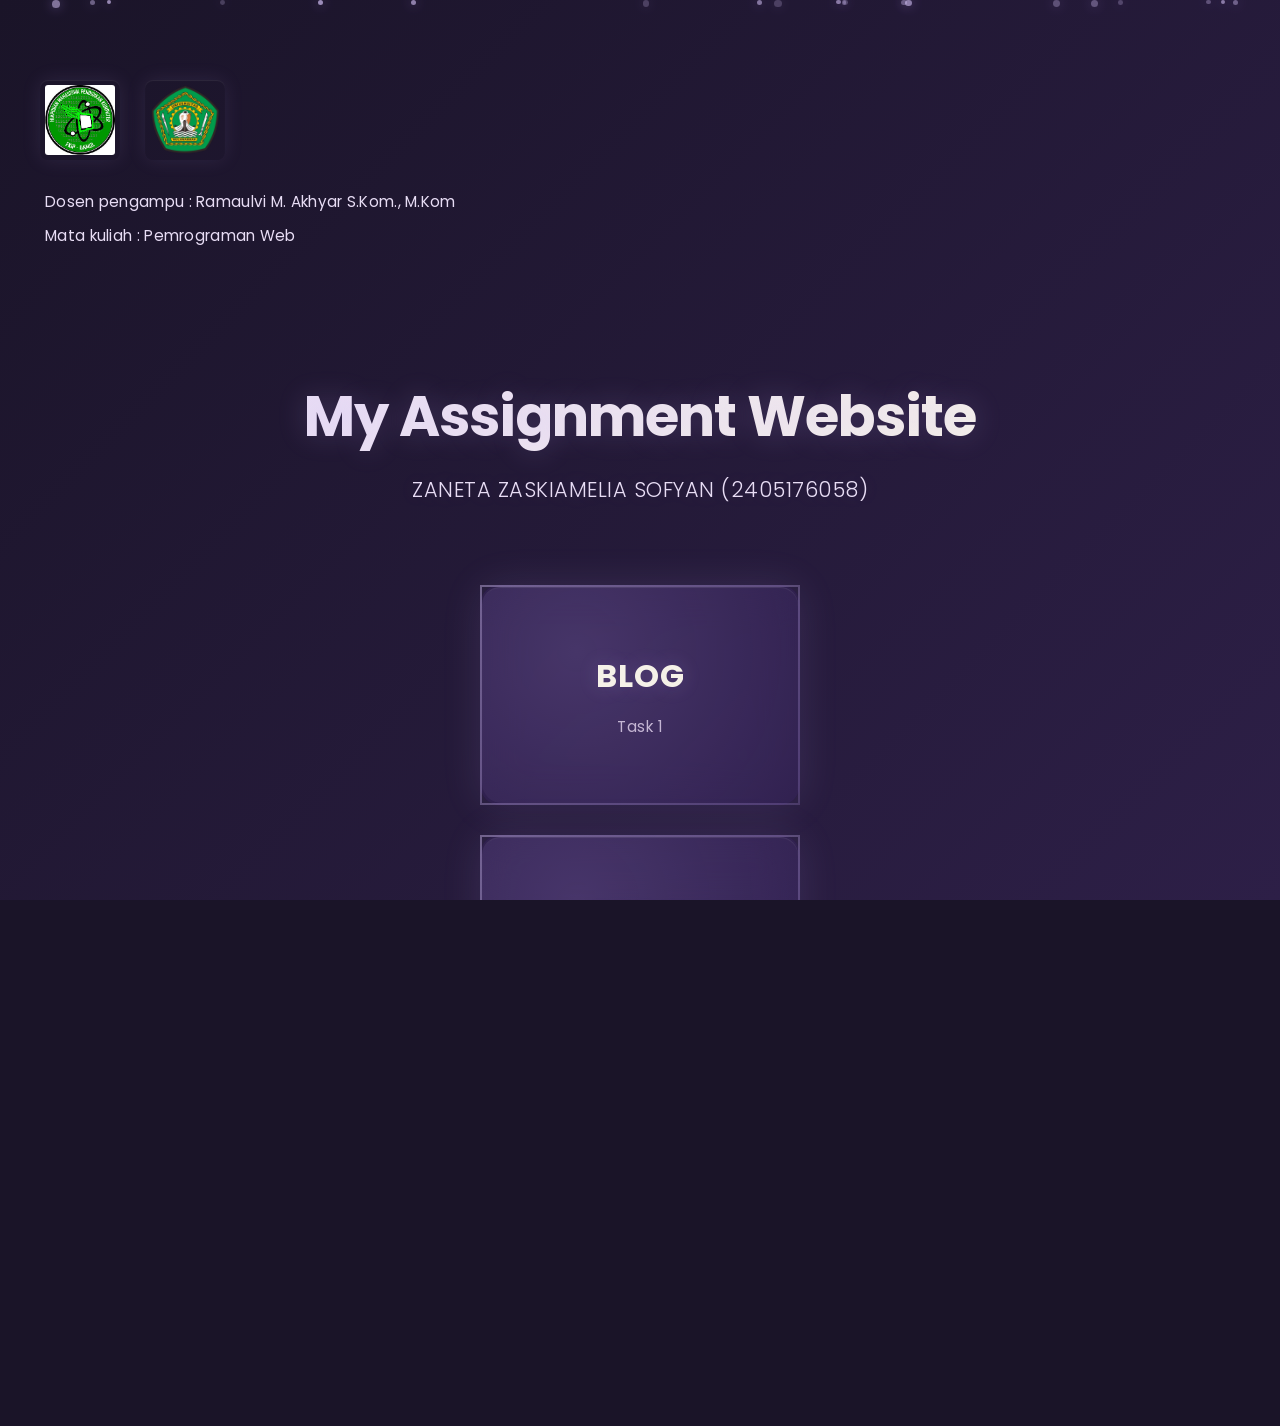
<file: index.html>
<!DOCTYPE html>
<html lang="en">
<head>
    <meta charset="UTF-8">
    <meta name="viewport" content="width=device-width, initial-scale=1.0">
    <title>My Assignment Website</title>
    <link href="https://fonts.googleapis.com/css2?family=Poppins:wght@300;400;500;600;700&display=swap" rel="stylesheet">
    <link rel="stylesheet" href="style.css">
</head>
<body>
    <!-- ========== ANIMATED BACKGROUND CONTAINER ========== -->
    <div class="background-container">
        <!-- Animated gradient background -->
        <div class="gradient-background"></div>
        
        <!-- Floating particles -->
        <div class="particles-container" id="particlesContainer"></div>
    </div>

    <!-- ========== MAIN CONTENT WRAPPER ========== -->
    <div class="content-wrapper">
        <!-- ========== LOGO AND ACADEMIC INFO SECTION ========== -->
        <div class="logo-section">
            <div class="logos-container">
                <a href="#" class="logo-link" title="University Logo">
                    <img src="logo/images.jpg" alt="University Logo" class="logo-image">
                </a>
                <a href="#" class="logo-link" title="Department Logo">
                    <img src="logo/Unmul.png" alt="Department Logo" class="logo-image">
                </a>
            </div>
            <div class="academic-info">
                <p class="academic-line">Dosen pengampu : Ramaulvi M. Akhyar S.Kom., M.Kom</p>
                <p class="academic-line">Mata kuliah : Pemrograman Web</p>
            </div>
        </div>

        <!-- ========== HEADER SECTION ========== -->
        <header class="header">
            <h1 class="header-title">My Assignment Website</h1>
            <p class="header-subtitle">ZANETA ZASKIAMELIA SOFYAN (2405176058)</p>
        </header>

        <!-- ========== MAIN SECTION ========== -->
        <main class="main-content">
            <div class="cards-container">
                <!-- ========== CARD 1: BLOG ========== -->
                <a href="https://indonesiamenari.netlify.app/" class="card" data-card="blog">
                    <div class="card-content">
                        <div class="card-title">BLOG</div>
                        <div class="card-description">Task 1</div>
                    </div>
                    <div class="card-glow"></div>
                </a>

                <!-- ========== CARD 2: FORM ========== -->
                <a href="https://formgetzaneta.netlify.app/" class="card" data-card="form">
                    <div class="card-content">
                        <div class="card-title">FORM</div>
                        <div class="card-description">Task 2</div>
                    </div>
                    <div class="card-glow"></div>
                </a>

                <!-- ========== CARD 3: PORTFOLIO ========== -->
                <a href="https://portofolio-zanetazaskiameliasofyan.netlify.app/" class="card" data-card="portfolio">
                    <div class="card-content">
                        <div class="card-title">PORTFOLIO</div>
                        <div class="card-description">Task 3</div>
                    </div>
                    <div class="card-glow"></div>
                </a>
            </div>
        </main>

        <!-- ========== FOOTER SECTION ========== -->
        <footer class="footer">
            <p>&copy; 2026 My Website</p>
        </footer>
    </div>

    <!-- ========== SCRIPTS ========== -->
    <script src="script.js"></script>
</body>
</html>
</file>
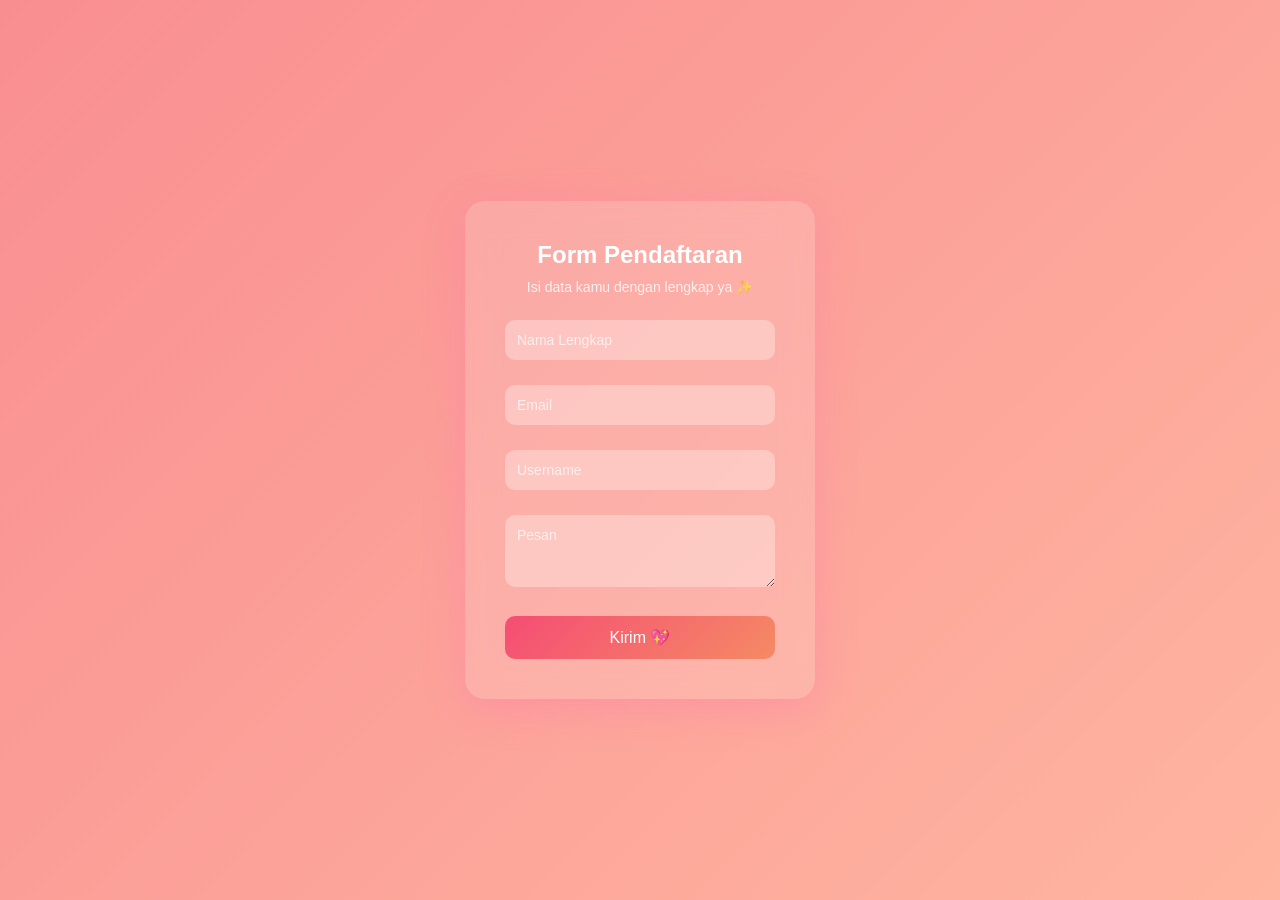
<file: Tugas web kia form/index.html>
<!DOCTYPE html>
<html lang="id">
<head>
  <meta charset="UTF-8">
  <meta name="viewport" content="width=device-width, initial-scale=1.0">
  <title>Pink Smooth Form</title>
  <link rel="stylesheet" href="style.css">
</head>
<body>

  <div class="container">
    <form action="" method="GET" class="form-box">
      <h2>Form Pendaftaran</h2>
      <p class="subtitle">Isi data kamu dengan lengkap ya ✨</p>

      <div class="input-group">
        <input type="text" name="nama" required>
        <label>Nama Lengkap</label>
      </div>

      <div class="input-group">
        <input type="email" name="email" required>
        <label>Email</label>
      </div>

      <div class="input-group">
        <input type="text" name="username" required>
        <label>Username</label>
      </div>

      <div class="input-group">
        <textarea name="pesan" rows="3" required></textarea>
        <label>Pesan</label>
      </div>

      <button type="submit">Kirim 💖</button>
    </form>
  </div>

</body>
</html>
</file>
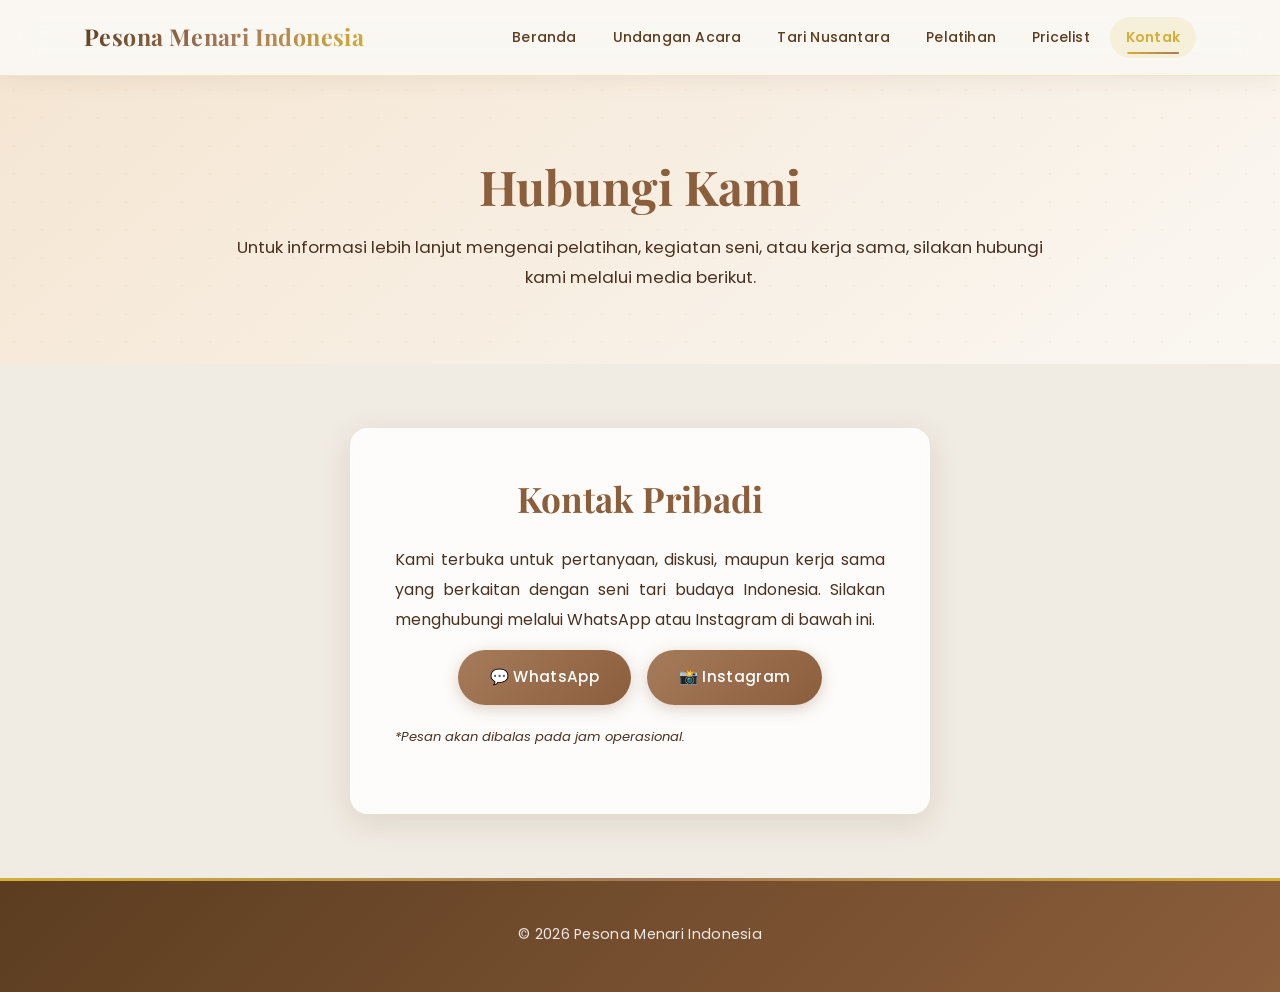
<file: Pertemuan 1 web menari/Pertemuan 1 - Copy/kontak.html>
<!DOCTYPE html>
<html lang="id">
<head>
  <meta charset="UTF-8">
  <meta name="viewport" content="width=device-width, initial-scale=1.0">
  <title>Kontak | Pesona Menari Indonesia</title>
  <link href="https://fonts.googleapis.com/css2?family=Playfair+Display:wght@600;700&family=Poppins:wght@300;400;500&display=swap" rel="stylesheet">
  <link rel="stylesheet" href="style.css">
</head>

<body>

  <!-- ===== HEADER ===== -->
  <header>
    <div class="container">
      <span class="site-title">Pesona Menari Indonesia</span>
      <nav id="desktop-nav">
        <a href="index.html">Beranda</a>
        <a href="acara.html">Undangan Acara</a>
        <a href="tari.html">Tari Nusantara</a>
        <a href="pelatihan.html">Pelatihan</a>
        <a href="pricelist.html">Pricelist</a>
        <a href="kontak.html" class="active">Kontak</a>
      </nav>
      <button class="nav-toggle" id="nav-toggle" aria-label="Buka menu" aria-expanded="false">
        <span></span><span></span><span></span>
      </button>
    </div>
  </header>

  <div class="nav-drawer" id="nav-drawer">
    <a href="index.html">Beranda</a>
    <a href="acara.html">Undangan Acara</a>
    <a href="tari.html">Tari Nusantara</a>
    <a href="pelatihan.html">Pelatihan</a>
    <a href="pricelist.html">Pricelist</a>
    <a href="kontak.html" class="active">Kontak</a>
  </div>

  <!-- ===== PAGE HERO ===== -->
  <section class="page-hero">
    <div class="container">
      <h1>Hubungi Kami</h1>
      <p>Untuk informasi lebih lanjut mengenai pelatihan, kegiatan seni, atau kerja sama, silakan hubungi kami melalui media berikut.</p>
    </div>
  </section>

  <!-- ===== CONTACT BOX ===== -->
  <section class="content-section">
    <div class="container">
      <div class="contact-box fade-in-up">
        <h2>Kontak Pribadi</h2>
        <p>Kami terbuka untuk pertanyaan, diskusi, maupun kerja sama yang berkaitan dengan seni tari budaya Indonesia. Silakan menghubungi melalui WhatsApp atau Instagram di bawah ini.</p>
        <div class="contact-links">
          <a href="https://wa.me/6287789356850" target="_blank" class="btn">💬 WhatsApp</a>
          <a href="https://instagram.com/zanetasy._06" target="_blank" class="btn">📸 Instagram</a>
        </div>
        <p class="note">*Pesan akan dibalas pada jam operasional.</p>
      </div>
    </div>
  </section>

  <!-- ===== FOOTER ===== -->
  <footer>
    <div class="container">
      <p>© 2026 Pesona Menari Indonesia</p>
    </div>
  </footer>

  <script>
    const toggle = document.getElementById('nav-toggle');
    const drawer = document.getElementById('nav-drawer');
    toggle.addEventListener('click', () => {
      const isOpen = drawer.classList.toggle('open');
      toggle.classList.toggle('open', isOpen);
      toggle.setAttribute('aria-expanded', isOpen);
    });
    drawer.querySelectorAll('a').forEach(link => {
      link.addEventListener('click', () => {
        drawer.classList.remove('open');
        toggle.classList.remove('open');
        toggle.setAttribute('aria-expanded', false);
      });
    });
  </script>

</body>
</html>
</file>
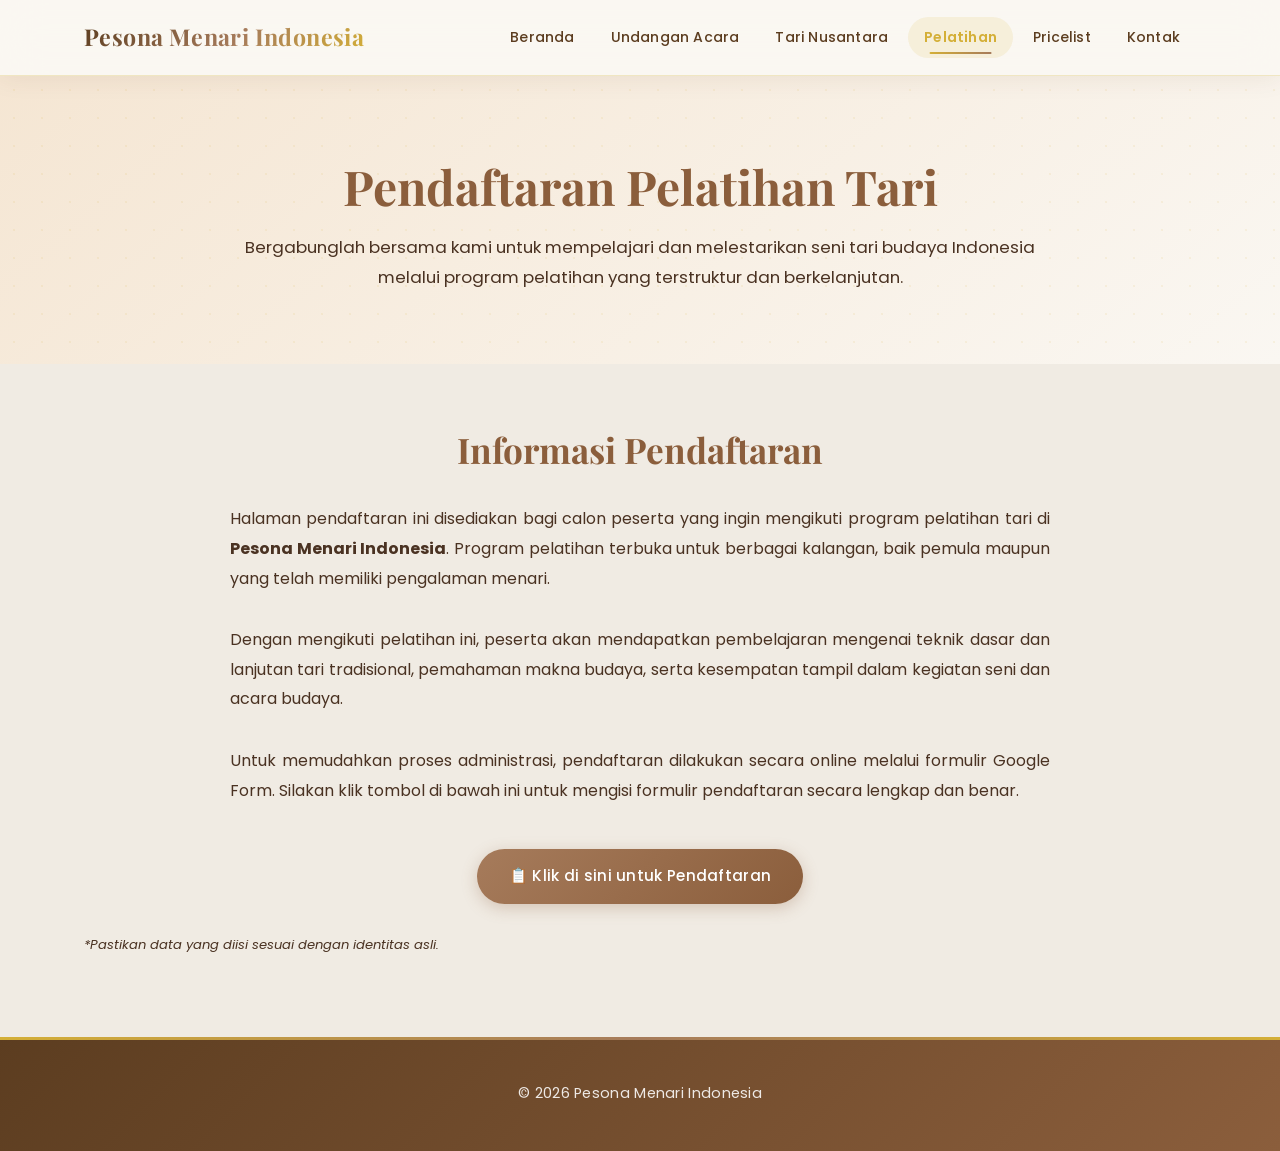
<file: Pertemuan 1 web menari/Pertemuan 1 - Copy/pelatihan.html>
<!DOCTYPE html>
<html lang="id">
<head>
  <meta charset="UTF-8">
  <meta name="viewport" content="width=device-width, initial-scale=1.0">
  <title>Pendaftaran | Pesona Menari Indonesia</title>
  <link href="https://fonts.googleapis.com/css2?family=Playfair+Display:wght@600;700&family=Poppins:wght@300;400;500&display=swap" rel="stylesheet">
  <link rel="stylesheet" href="style.css">
</head>

<body>

  <!-- ===== HEADER ===== -->
  <header>
    <div class="container">
      <span class="site-title">Pesona Menari Indonesia</span>
      <nav id="desktop-nav">
        <a href="index.html">Beranda</a>
        <a href="acara.html">Undangan Acara</a>
        <a href="tari.html">Tari Nusantara</a>
        <a href="pelatihan.html" class="active">Pelatihan</a>
        <a href="pricelist.html">Pricelist</a>
        <a href="kontak.html">Kontak</a>
      </nav>
      <button class="nav-toggle" id="nav-toggle" aria-label="Buka menu" aria-expanded="false">
        <span></span><span></span><span></span>
      </button>
    </div>
  </header>

  <div class="nav-drawer" id="nav-drawer">
    <a href="index.html">Beranda</a>
    <a href="acara.html">Undangan Acara</a>
    <a href="tari.html">Tari Nusantara</a>
    <a href="pelatihan.html" class="active">Pelatihan</a>
    <a href="pricelist.html">Pricelist</a>
    <a href="kontak.html">Kontak</a>
  </div>

  <!-- ===== PAGE HERO ===== -->
  <section class="page-hero">
    <div class="container">
      <h1>Pendaftaran Pelatihan Tari</h1>
      <p>Bergabunglah bersama kami untuk mempelajari dan melestarikan seni tari budaya Indonesia melalui program pelatihan yang terstruktur dan berkelanjutan.</p>
    </div>
  </section>

  <!-- ===== INFO PENDAFTARAN ===== -->
  <section class="content-section fade-in-up">
    <div class="container">
      <h2>Informasi Pendaftaran</h2>
      <p style=" max-width:820px; margin:32px auto 0; text-align: justify;">Halaman pendaftaran ini disediakan bagi calon peserta yang ingin mengikuti program pelatihan tari di <strong>Pesona Menari Indonesia</strong>. Program pelatihan terbuka untuk berbagai kalangan, baik pemula maupun yang telah memiliki pengalaman menari.</p>
      <p style=" max-width:820px; margin:32px auto 0; text-align: justify;">Dengan mengikuti pelatihan ini, peserta akan mendapatkan pembelajaran mengenai teknik dasar dan lanjutan tari tradisional, pemahaman makna budaya, serta kesempatan tampil dalam kegiatan seni dan acara budaya.</p>
      <p style=" max-width:820px; margin:32px auto 0; text-align: justify;">Untuk memudahkan proses administrasi, pendaftaran dilakukan secara online melalui formulir Google Form. Silakan klik tombol di bawah ini untuk mengisi formulir pendaftaran secara lengkap dan benar.</p>

      <div style="text-align:center; margin-top:44px;">
        <a href="https://forms.gle/7NCVAwKtCJCuWu4ZA" target="_blank" class="btn">📋 Klik di sini untuk Pendaftaran</a>
      </div>
      <p class="note">*Pastikan data yang diisi sesuai dengan identitas asli.</p>
    </div>
  </section>

  <!-- ===== FOOTER ===== -->
  <footer>
    <div class="container">
      <p>© 2026 Pesona Menari Indonesia</p>
    </div>
  </footer>

  <script>
    const toggle = document.getElementById('nav-toggle');
    const drawer = document.getElementById('nav-drawer');
    toggle.addEventListener('click', () => {
      const isOpen = drawer.classList.toggle('open');
      toggle.classList.toggle('open', isOpen);
      toggle.setAttribute('aria-expanded', isOpen);
    });
    drawer.querySelectorAll('a').forEach(link => {
      link.addEventListener('click', () => {
        drawer.classList.remove('open');
        toggle.classList.remove('open');
        toggle.setAttribute('aria-expanded', false);
      });
    });
  </script>

</body>
</html>
</file>
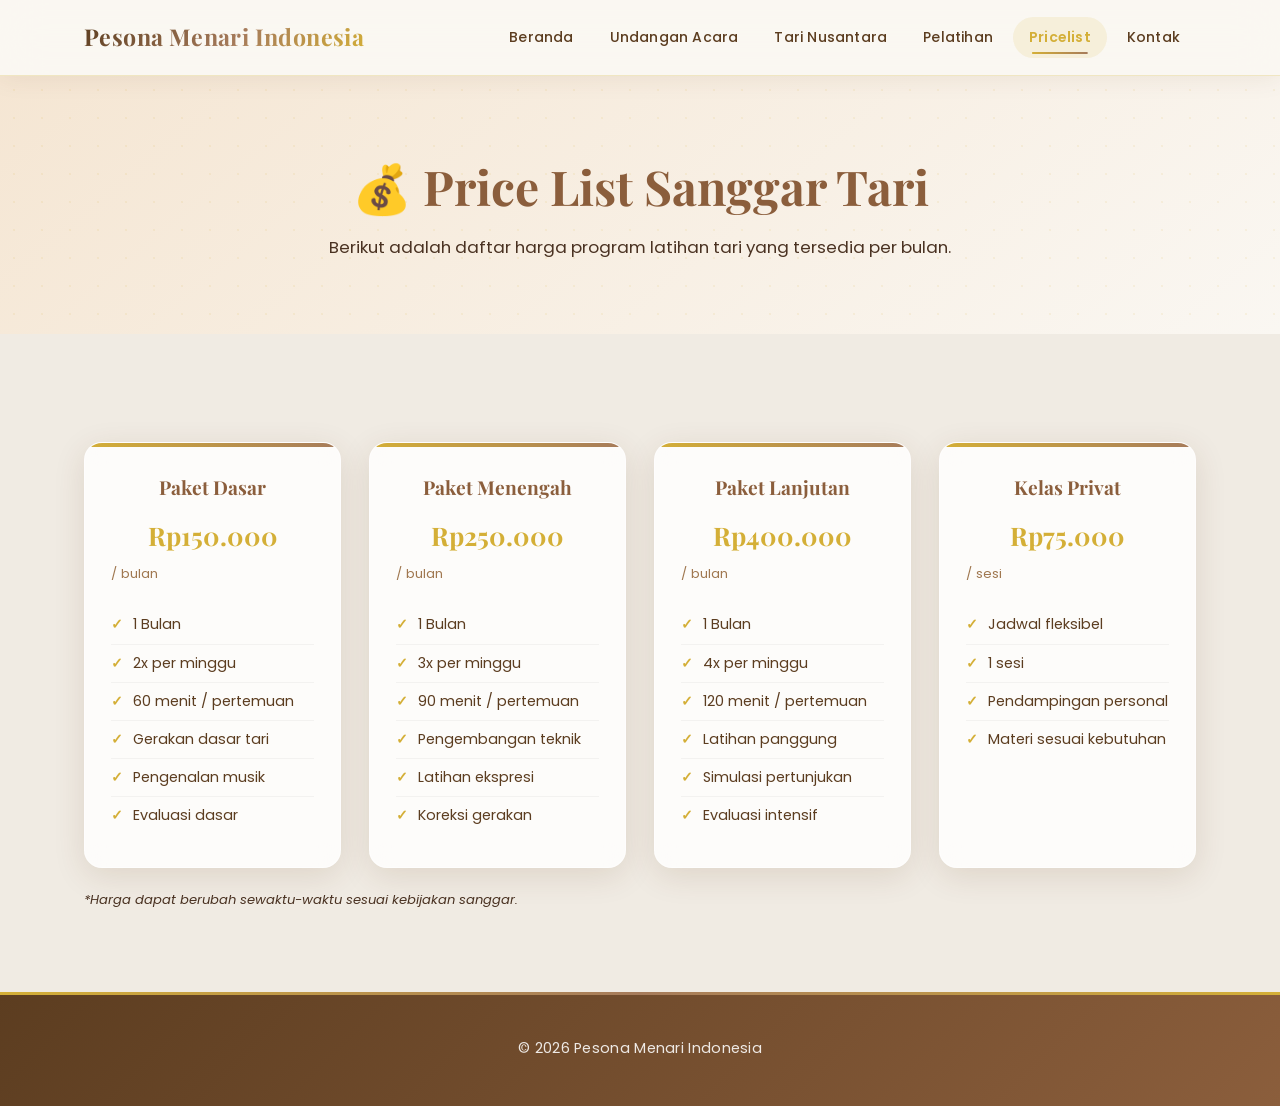
<file: Pertemuan 1 web menari/Pertemuan 1 - Copy/pricelist.html>
<!DOCTYPE html>
<html lang="id">
<head>
  <meta charset="UTF-8">
  <meta name="viewport" content="width=device-width, initial-scale=1.0">
  <title>Pricelist | Pesona Menari Indonesia</title>
  <link href="https://fonts.googleapis.com/css2?family=Playfair+Display:wght@600;700&family=Poppins:wght@300;400;500&display=swap" rel="stylesheet">
  <link rel="stylesheet" href="style.css">
</head>

<body>

  <!-- ===== HEADER ===== -->
  <header>
    <div class="container">
      <span class="site-title">Pesona Menari Indonesia</span>
      <nav id="desktop-nav">
        <a href="index.html">Beranda</a>
        <a href="acara.html">Undangan Acara</a>
        <a href="tari.html">Tari Nusantara</a>
        <a href="pelatihan.html">Pelatihan</a>
        <a href="pricelist.html" class="active">Pricelist</a>
        <a href="kontak.html">Kontak</a>
      </nav>
      <button class="nav-toggle" id="nav-toggle" aria-label="Buka menu" aria-expanded="false">
        <span></span><span></span><span></span>
      </button>
    </div>
  </header>

  <div class="nav-drawer" id="nav-drawer">
    <a href="index.html">Beranda</a>
    <a href="acara.html">Undangan Acara</a>
    <a href="tari.html">Tari Nusantara</a>
    <a href="pelatihan.html">Pelatihan</a>
    <a href="pricelist.html" class="active">Pricelist</a>
    <a href="kontak.html">Kontak</a>
  </div>

  <!-- ===== PAGE HERO ===== -->
  <section class="page-hero">
    <div class="container">
      <h1>💰 Price List Sanggar Tari</h1>
      <p>Berikut adalah daftar harga program latihan tari yang tersedia per bulan.</p>
    </div>
  </section>

  <!-- ===== PRICING CARDS ===== -->
  <section class="content-section">
    <div class="container">
      <div class="training-grid">

        <div class="training-card fade-in-up">
          <h3>Paket Dasar</h3>
          <div class="price">Rp150.000</div>
          <p style="font-size:0.82rem; color:#a07850; margin-bottom:4px;">/ bulan</p>
          <ul>
            <li>1 Bulan</li>
            <li>2x per minggu</li>
            <li>60 menit / pertemuan</li>
            <li>Gerakan dasar tari</li>
            <li>Pengenalan musik</li>
            <li>Evaluasi dasar</li>
          </ul>
        </div>

        <div class="training-card fade-in-up">
          <h3>Paket Menengah</h3>
          <div class="price">Rp250.000</div>
          <p style="font-size:0.82rem; color:#a07850; margin-bottom:4px;">/ bulan</p>
          <ul>
            <li>1 Bulan</li>
            <li>3x per minggu</li>
            <li>90 menit / pertemuan</li>
            <li>Pengembangan teknik</li>
            <li>Latihan ekspresi</li>
            <li>Koreksi gerakan</li>
          </ul>
        </div>

        <div class="training-card fade-in-up">
          <h3>Paket Lanjutan</h3>
          <div class="price">Rp400.000</div>
          <p style="font-size:0.82rem; color:#a07850; margin-bottom:4px;">/ bulan</p>
          <ul>
            <li>1 Bulan</li>
            <li>4x per minggu</li>
            <li>120 menit / pertemuan</li>
            <li>Latihan panggung</li>
            <li>Simulasi pertunjukan</li>
            <li>Evaluasi intensif</li>
          </ul>
        </div>

        <div class="training-card fade-in-up">
          <h3>Kelas Privat</h3>
          <div class="price">Rp75.000</div>
          <p style="font-size:0.82rem; color:#a07850; margin-bottom:4px;">/ sesi</p>
          <ul>
            <li>Jadwal fleksibel</li>
            <li>1 sesi</li>
            <li>Pendampingan personal</li>
            <li>Materi sesuai kebutuhan</li>
          </ul>
        </div>

      </div>
      <p class="note">*Harga dapat berubah sewaktu-waktu sesuai kebijakan sanggar.</p>
    </div>
  </section>

  <!-- ===== FOOTER ===== -->
  <footer>
    <div class="container">
      <p>© 2026 Pesona Menari Indonesia</p>
    </div>
  </footer>

  <script>
    const toggle = document.getElementById('nav-toggle');
    const drawer = document.getElementById('nav-drawer');
    toggle.addEventListener('click', () => {
      const isOpen = drawer.classList.toggle('open');
      toggle.classList.toggle('open', isOpen);
      toggle.setAttribute('aria-expanded', isOpen);
    });
    drawer.querySelectorAll('a').forEach(link => {
      link.addEventListener('click', () => {
        drawer.classList.remove('open');
        toggle.classList.remove('open');
        toggle.setAttribute('aria-expanded', false);
      });
    });
  </script>

</body>
</html>
</file>
<file: style.css>
/* ========================================
   PASTEL PINK WEBSITE - STYLESHEET
   ======================================== */

/* ========== RESET & BASE STYLES ========== */
* {
    margin: 0;
    padding: 0;
    box-sizing: border-box;
}

html, body {
    width: 100%;
    height: 100%;
    overflow-x: hidden;
}

body {
    font-family: 'Poppins', sans-serif;
    color: #f5f1e8;
    position: relative;
    background: #1a1428;
}

/* ========== BACKGROUND CONTAINER ========== */
.background-container {
    position: fixed;
    top: 0;
    left: 0;
    width: 100%;
    height: 100%;
    z-index: -1;
    overflow: hidden;
}

/* ========== GRADIENT BACKGROUND WITH ANIMATION ========== */
.gradient-background {
    position: absolute;
    top: 0;
    left: 0;
    width: 100%;
    height: 100%;
    background: linear-gradient(
        135deg,
        #1a1428 0%,
        #2d1f47 25%,
        #3d2961 50%,
        #2d1f47 75%,
        #1a1428 100%
    );
    animation: gradientShift 12s ease infinite;
    background-size: 400% 400%;
}

@keyframes gradientShift {
    0% {
        background-position: 0% 50%;
    }
    50% {
        background-position: 100% 50%;
    }
    100% {
        background-position: 0% 50%;
    }
}

/* ========== PARTICLES CONTAINER ========== */
.particles-container {
    position: absolute;
    top: 0;
    left: 0;
    width: 100%;
    height: 100%;
    pointer-events: none;
}

.particle {
    position: absolute;
    width: 6px;
    height: 6px;
    background: rgba(220, 200, 255, 0.7);
    border-radius: 50%;
    box-shadow: 0 0 12px rgba(200, 170, 255, 0.5), 0 0 24px rgba(150, 120, 200, 0.2);
    animation: float linear infinite;
}

@keyframes float {
    0% {
        bottom: -10px;
        opacity: 0;
    }
    10% {
        opacity: 1;
    }
    90% {
        opacity: 1;
    }
    100% {
        bottom: 100vh;
        opacity: 0;
    }
}

/* ========== CONTENT WRAPPER ========== */
.content-wrapper {
    position: relative;
    z-index: 10;
    min-height: 100vh;
    display: flex;
    flex-direction: column;
    justify-content: space-between;
    align-items: center;
}

/* ========== LOGO AND ACADEMIC INFO SECTION ========== */
.logo-section {
    padding: 40px 20px 20px 40px;
    margin-top: 40px;
    animation: fadeIn 0.8s ease-out forwards;
    opacity: 1;
    animation-delay: 0.1s;
    position: relative;
    z-index: 5;
    align-self: flex-start;
    width: 100%;
    display: flex;
    flex-direction: column;
    align-items: flex-start;
}

.logos-container {
    display: flex;
    align-items: flex-start;
    gap: 25px;
    margin-bottom: 25px;
    justify-content: flex-start;
}

.logo-link {
    text-decoration: none;
    display: flex;
    align-items: center;
    justify-content: center;
    transition: transform 0.3s ease, filter 0.3s ease;
    opacity: 1;
    visibility: visible;
}

.logo-link:hover {
    transform: scale(1.08) translateY(-2px);
    filter: brightness(1.1);
}

.logo-image {
    width: 80px;
    height: 80px;
    object-fit: contain;
    display: block;
    opacity: 1;
    visibility: visible;
    transition: all 0.3s ease;
    border-radius: 8px;
    padding: 5px;
    box-shadow: 0 0 20px rgba(200, 170, 255, 0.1), inset 0 1px 1px 0 rgba(255, 255, 255, 0.08);
}

.logo-link:hover .logo-image {
    box-shadow: 0 0 30px rgba(200, 170, 255, 0.25), inset 0 1px 1px 0 rgba(255, 255, 255, 0.12);
}

.academic-info {
    padding-left: 5px;
}

.academic-line {
    font-size: 0.95rem;
    color: #e8ddf5;
    font-weight: 400;
    margin: 0;
    padding: 5px 0;
    letter-spacing: 0.3px;
    line-height: 1.6;
    animation: fadeIn 1s ease-out forwards;
    opacity: 1;
    visibility: visible;
}

.academic-line:first-of-type {
    animation-delay: 0.2s;
}

.academic-line:last-of-type {
    animation-delay: 0.3s;
}

/* ========== HEADER SECTION ========== */
.header {
    text-align: center;
    margin-top: 60px;
    padding: 40px 20px;
    animation: slideDown 0.8s ease-out forwards;
    opacity: 0;
    position: relative;
    z-index: 5;
}

.header-title {
    font-size: 3.5rem;
    font-weight: 700;
    color: #ffffff;
    background: linear-gradient(135deg, #e8ddf5 0%, #f5f1e8 100%);
    -webkit-background-clip: text;
    -webkit-text-fill-color: transparent;
    background-clip: text;
    text-shadow: 0 0 30px rgba(200, 170, 255, 0.2);
    margin-bottom: 15px;
    letter-spacing: -1px;
    animation: fadeInScale 1s ease-out forwards;
    opacity: 0;
    animation-delay: 0.2s;
}

.header-subtitle {
    font-size: 1.3rem;
    color: #e8ddf5;
    font-weight: 300;
    text-shadow: 0 0 20px rgba(200, 170, 255, 0.15);
    animation: fadeIn 1s ease-out forwards;
    opacity: 0;
    animation-delay: 0.4s;
    letter-spacing: 0.5px;
}

@keyframes slideDown {
    from {
        opacity: 0;
        transform: translateY(-30px);
    }
    to {
        opacity: 1;
        transform: translateY(0);
    }
}

@keyframes fadeInScale {
    from {
        opacity: 0;
        transform: scale(0.95);
    }
    to {
        opacity: 1;
        transform: scale(1);
    }
}

@keyframes fadeIn {
    from {
        opacity: 0;
    }
    to {
        opacity: 1;
    }
}

/* ========== MAIN CONTENT SECTION ========== */
.main-content {
    flex: 1;
    display: flex;
    justify-content: center;
    align-items: center;
    padding: 40px 20px;
    width: 100%;
    max-width: 1200px;
    margin: 0 auto;
}

/* ========== CARDS CONTAINER (SINGLE COLUMN LAYOUT) ========== */
.cards-container {
    display: flex;
    flex-direction: column;
    align-items: center;
    gap: 30px;
    width: 100%;
    max-width: 400px;
}

/* ========== CARD BUTTON STYLES ========== */
.card {
    position: relative;
    width: 100%;
    max-width: 320px;
    height: 220px;
    background: rgba(60, 40, 100, 0.5);
    backdrop-filter: blur(20px);
    -webkit-backdrop-filter: blur(20px);
    border: 2px solid;
    border-image: linear-gradient(135deg, rgba(220, 200, 255, 0.4), rgba(200, 170, 255, 0.2)) 1;
    border-radius: 20px;
    padding: 40px 30px;
    text-align: center;
    cursor: pointer;
    transition: all 0.35s cubic-bezier(0.23, 1, 0.320, 1);
    box-shadow: 0 0 40px rgba(200, 170, 255, 0.12), 
                inset 0 1px 1px 0 rgba(255, 255, 255, 0.1);
    display: flex;
    flex-direction: column;
    justify-content: center;
    align-items: center;
    text-decoration: none;
    color: #f5f1e8;
    overflow: hidden;
    animation: cardFadeIn 0.8s ease-out forwards;
    user-select: none;
    -webkit-user-select: none;
}

/* Stagger animation for each card */
.card:nth-child(1) {
    animation-delay: 0.6s;
}

.card:nth-child(2) {
    animation-delay: 0.8s;
}

.card:nth-child(3) {
    animation-delay: 1s;
}

@keyframes cardFadeIn {
    from {
        opacity: 0;
        transform: translateY(20px);
    }
    to {
        opacity: 1;
        transform: translateY(0);
    }
}

/* Card hover effects - enhance without losing styling */
.card:hover {
    transform: scale(1.06) translateY(-5px);
    box-shadow: 0 0 60px rgba(200, 170, 255, 0.25), 
                0 0 40px rgba(180, 140, 255, 0.15),
                inset 0 1px 1px 0 rgba(255, 255, 255, 0.15);
    background: rgba(70, 50, 120, 0.6);
    border-color: rgba(220, 200, 255, 0.5);
    backdrop-filter: blur(25px);
    -webkit-backdrop-filter: blur(25px);
}

/* Card focus state - keyboard accessibility */
.card:focus {
    outline: 2px solid rgba(200, 170, 255, 0.6);
    outline-offset: 4px;
    background: rgba(70, 50, 120, 0.6);
    border-color: rgba(220, 200, 255, 0.5);
    box-shadow: 0 0 60px rgba(200, 170, 255, 0.25), 
                0 0 40px rgba(180, 140, 255, 0.15),
                inset 0 1px 1px 0 rgba(255, 255, 255, 0.15);
}

/* Card active state - pressing the button */
.card:active {
    transform: scale(1.02) translateY(-2px);
    box-shadow: 0 0 50px rgba(200, 170, 255, 0.15), 
                0 0 20px rgba(180, 140, 255, 0.1),
                inset 0 1px 1px 0 rgba(255, 255, 255, 0.1);
    background: rgba(55, 35, 90, 0.55);
    border-color: rgba(200, 170, 255, 0.4);
}

/* Ensure card remains visible in all states */
.card:visited {
    color: #f5f1e8;
    background: rgba(60, 40, 100, 0.5);
}

/* Card content */
.card-content {
    position: relative;
    z-index: 2;
}

.card-title {
    font-size: 2rem;
    font-weight: 700;
    color: #f5f1e8;
    margin-bottom: 15px;
    text-shadow: 0 0 20px rgba(200, 170, 255, 0.2);
    transition: transform 0.3s ease;
    letter-spacing: 1px;
    text-transform: uppercase;
}

.card:hover .card-title {
    transform: translateY(-3px);
    color: #ffffff;
}

.card-description {
    font-size: 0.95rem;
    color: #d4c5e0;
    font-weight: 400;
    letter-spacing: 0.5px;
    transition: opacity 0.3s ease;
    opacity: 0.9;
}

.card:hover .card-description {
    opacity: 1;
    color: #e8ddf5;
}

/* Card glow effect - always visible for clarity */
.card-glow {
    position: absolute;
    top: 0;
    left: 0;
    width: 100%;
    height: 100%;
    background: radial-gradient(circle at 30% 30%, rgba(200, 170, 255, 0.15), transparent);
    border-radius: 20px;
    pointer-events: none;
    opacity: 1;
    transition: opacity 0.3s ease;
}

.card:hover .card-glow {
    opacity: 1;
    animation: glowPulse 1.5s ease-in-out infinite;
}

.card:focus .card-glow {
    opacity: 1;
}

.card:active .card-glow {
    opacity: 1;
}

@keyframes glowPulse {
    0%, 100% {
        opacity: 0.4;
        box-shadow: 0 0 30px rgba(200, 170, 255, 0.15), inset 0 1px 1px 0 rgba(255, 255, 255, 0.1);
    }
    50% {
        opacity: 0.8;
        box-shadow: 0 0 50px rgba(200, 170, 255, 0.3), inset 0 1px 1px 0 rgba(255, 255, 255, 0.15);
    }
}

/* ========== FOOTER SECTION ========== */
.footer {
    text-align: center;
    padding: 30px 20px;
    color: #a89bb0;
    font-size: 0.9rem;
    font-weight: 300;
    animation: fadeIn 1s ease-out forwards;
    opacity: 0;
    animation-delay: 1.2s;
}

/* ========== FLOATING ANIMATION (PARALLAX-LIKE EFFECT) ========== */
.float-animation {
    animation: floating 3.5s ease-in-out infinite;
}

@keyframes floating {
    0%, 100% {
        transform: translateY(0px);
    }
    50% {
        transform: translateY(-12px);
    }
}

/* ========== RESPONSIVE DESIGN ========== */
@media (max-width: 768px) {
    .logo-section {
        padding: 30px 20px 15px 30px;
        margin-top: 30px;
        opacity: 1;
        align-self: flex-start;
        width: 100%;
        align-items: flex-start;
    }

    .logos-container {
        gap: 20px;
        margin-bottom: 20px;
        justify-content: flex-start;
    }

    .logo-image {
        width: 70px;
        height: 70px;
        opacity: 1;
        visibility: visible;
    }

    .academic-line {
        font-size: 0.9rem;
        opacity: 1;
        visibility: visible;
    }

    .header-title {
        font-size: 2.5rem;
        margin-bottom: 12px;
    }

    .header-subtitle {
        font-size: 1.1rem;
    }

    .cards-container {
        max-width: 100%;
        gap: 20px;
        padding: 0 20px;
    }

    .card {
        width: 100%;
        max-width: 380px;
        height: auto;
        padding: 35px 25px;
        min-height: 180px;
    }

    .card-title {
        font-size: 1.8rem;
    }

    .card-description {
        font-size: 0.9rem;
    }

    .header {
        margin-top: 40px;
    }
}

@media (max-width: 480px) {
    .logo-section {
        padding: 25px 15px 12px 20px;
        margin-top: 20px;
        opacity: 1;
        align-self: flex-start;
        width: 100%;
        align-items: flex-start;
    }

    .logos-container {
        gap: 15px;
        margin-bottom: 18px;
        justify-content: flex-start;
    }

    .logo-image {
        width: 60px;
        height: 60px;
        opacity: 1;
        visibility: visible;
    }

    .academic-info {
        padding-left: 0;
    }

    .academic-line {
        font-size: 0.85rem;
        padding: 4px 0;
        opacity: 1;
        visibility: visible;
    }

    .header-title {
        font-size: 2rem;
    }

    .header-subtitle {
        font-size: 1rem;
    }

    .card {
        width: 100%;
        max-width: 100%;
        height: auto;
        padding: 30px 20px;
        min-height: 170px;
        margin: 0 auto;
    }

    .card-title {
        font-size: 1.5rem;
    }

    .card-description {
        font-size: 0.85rem;
    }

    .main-content {
        padding: 30px 15px;
    }

    .footer {
        font-size: 0.85rem;
    }

    .header {
        margin-top: 30px;
    }

    .cards-container {
        gap: 15px;
        padding: 0 15px;
        max-width: 100%;
    }
}

/* ========== SMOOTH SCROLLING ========== */
html {
    scroll-behavior: smooth;
}

/* ========== ACCESSIBILITY ========== */
@media (prefers-reduced-motion: reduce) {
    * {
        animation: none !important;
        transition: none !important;
    }
}
</file>
<file: Tugas web kia form/style.css>
/* RESET */
* {
  margin: 0;
  padding: 0;
  box-sizing: border-box;
  font-family: 'Poppins', sans-serif;
}

/* BACKGROUND */
body {
  height: 100vh;
  background: linear-gradient(135deg, #f98e91, #ffb5a0);
  display: flex;
  justify-content: center;
  align-items: center;
}

/* CONTAINER */
.container {
  width: 100%;
  display: flex;
  justify-content: center;
  align-items: center;
}

/* FORM BOX */
.form-box {
  background: rgba(255, 255, 255, 0.15);
  backdrop-filter: blur(15px);
  padding: 40px;
  border-radius: 20px;
  width: 350px;
  box-shadow: 0 10px 40px rgba(255, 105, 180, 0.3);
  animation: fadeIn 1s ease;
}

/* TITLE */
.form-box h2 {
  text-align: center;
  color: #fff;
  margin-bottom: 10px;
}

.subtitle {
  text-align: center;
  color: #fff;
  font-size: 14px;
  margin-bottom: 25px;
  opacity: 0.8;
}

/* INPUT GROUP */
.input-group {
  position: relative;
  margin-bottom: 25px;
}

/* INPUT & TEXTAREA */
.input-group input,
.input-group textarea {
  width: 100%;
  padding: 12px;
  border: none;
  outline: none;
  border-radius: 10px;
  background: rgba(255, 255, 255, 0.3);
  color: #ffffff;
  font-size: 14px;
  transition: 0.3s ease;
}

/* LABEL */
.input-group label {
  position: absolute;
  left: 12px;
  top: 12px;
  color: #fff;
  font-size: 14px;
  pointer-events: none;
  transition: 0.3s ease;
  opacity: 0.7;
}

/* FLOAT EFFECT */
.input-group input:focus + label,
.input-group input:valid + label,
.input-group textarea:focus + label,
.input-group textarea:valid + label {
  top: -10px;
  left: 10px;
  font-size: 12px;
  background: #ff6f91;
  padding: 2px 8px;
  border-radius: 5px;
}

/* INPUT FOCUS EFFECT */
.input-group input:focus,
.input-group textarea:focus {
  background: rgba(255, 255, 255, 0.5);
  box-shadow: 0 0 10px #ff6f91;
}

/* BUTTON */
button {
  width: 100%;
  padding: 12px;
  border: none;
  border-radius: 10px;
  background: linear-gradient(135deg, #f54d74, #f58a64);
  color: rgb(255, 255, 255);
  font-size: 16px;
  cursor: pointer;
  transition: 0.3s ease;
}

/* BUTTON HOVER */
button:hover {
  transform: translateY(-3px) scale(1.02);
  box-shadow: 0 10px 20px rgba(255, 105, 180, 0.4);
}

/* ANIMATION */
@keyframes fadeIn {
  from {
    opacity: 0;
    transform: translateY(30px);
  }
  to {
    opacity: 1;
    transform: translateY(0);
  }
}
</file>
<file: Pertemuan 1 web menari/Pertemuan 1 - Copy/style.css>
/* ============================================================
   PESONA MENARI INDONESIA — Global Stylesheet
   Redesign: Modern Premium Editorial
   Color palette preserved: brown, cream, gold
   ============================================================ */

/* ===== CSS VARIABLES ===== */
:root {
  --primary-brown:  #A67B5B;
  --dark-brown:     #8B5E3C;
  --deep-brown:     #5C3D20;
  --cream:          #F5E6D3;
  --cream-light:    #FAF7F2;
  --gold:           #D4AF37;
  --gold-light:     #E8CB6A;
  --section-bg:     #F0EBE3;
  --glass-bg:       rgba(255,255,255,0.82);
  --shadow-sm:      0 4px 16px rgba(90,50,10,0.08);
  --shadow-md:      0 8px 32px rgba(90,50,10,0.12);
  --shadow-lg:      0 20px 48px rgba(90,50,10,0.16);
  --transition:     all 0.35s cubic-bezier(0.4, 0, 0.2, 1);
  --radius:         18px;
  --radius-sm:      10px;
  --nav-height:     76px;
}

/* ===== RESET & BASE ===== */
*, *::before, *::after {
  margin: 0;
  padding: 0;
  box-sizing: border-box;
}

html {
  scroll-behavior: smooth;
}

body {
  font-family: 'Poppins', sans-serif;
  background-color: var(--cream-light);
  color: #3a2a1a;
  line-height: 1.75;
  overflow-x: hidden;
  -webkit-font-smoothing: antialiased;
}

h1, h2, h3, h4 {
  font-family: 'Playfair Display', serif;
  color: var(--dark-brown);
  line-height: 1.25;
}

p { line-height: 1.8; }
a { text-decoration: none; color: inherit; }
img { max-width: 100%; height: auto; display: block; }
ul { list-style: none; padding: 0; }

/* ===== CONTAINER ===== */
.container {
  width: 100%;
  max-width: 1160px;
  margin: 0 auto;
  padding: 0 24px;
}

/* ============================================================
   HEADER & NAVIGATION — sticky glassmorphic bar
   ============================================================ */
header {
  position: sticky;
  top: 0;
  z-index: 1000;
  height: var(--nav-height);
  background: rgba(250, 247, 242, 0.88);
  backdrop-filter: blur(20px);
  -webkit-backdrop-filter: blur(20px);
  border-bottom: 1px solid rgba(212, 175, 55, 0.25);
  box-shadow: 0 2px 24px rgba(90,50,10,0.08);
  transition: box-shadow 0.3s ease;
}

header .container {
  height: 100%;
  display: flex;
  align-items: center;
  justify-content: space-between;
  gap: 24px;
}

/* ── Site Title ── */
.site-title {
  font-family: 'Playfair Display', serif;
  font-size: 1.45rem;
  font-weight: 700;
  color: var(--dark-brown);
  /* gold shimmer gradient */
  background: linear-gradient(130deg, var(--deep-brown) 0%, var(--primary-brown) 55%, var(--gold) 100%);
  -webkit-background-clip: text;
  -webkit-text-fill-color: transparent;
  background-clip: text;
  white-space: nowrap;
  letter-spacing: 0.4px;
  flex-shrink: 0;
}

/* ── Desktop Nav ── */
nav {
  display: flex;
  align-items: center;
  gap: 4px;
}

nav a {
  position: relative;
  font-size: 0.875rem;
  font-weight: 500;
  color: #5c3d20;
  padding: 8px 16px;
  border-radius: 50px;
  letter-spacing: 0.2px;
  transition: var(--transition);
  white-space: nowrap;
}

/* underline bar */
nav a::after {
  content: '';
  position: absolute;
  left: 50%;
  bottom: 4px;
  width: 0;
  height: 2px;
  background: linear-gradient(90deg, var(--gold), var(--primary-brown));
  border-radius: 2px;
  transform: translateX(-50%);
  transition: width 0.35s cubic-bezier(0.4,0,0.2,1);
}

nav a:hover {
  color: var(--dark-brown);
  background: rgba(212,175,55,0.10);
  transform: translateY(-2px);
}

nav a:hover::after,
nav a.active::after {
  width: 60%;
}

nav a.active {
  color: var(--gold);
  font-weight: 600;
  background: rgba(212,175,55,0.13);
}

/* ── Hamburger Button (mobile) ── */
.nav-toggle {
  display: none;
  flex-direction: column;
  justify-content: center;
  gap: 5px;
  width: 36px;
  height: 36px;
  padding: 4px;
  cursor: pointer;
  background: none;
  border: none;
  border-radius: 8px;
  transition: background 0.2s;
  flex-shrink: 0;
}

.nav-toggle:hover { background: rgba(212,175,55,0.12); }

.nav-toggle span {
  display: block;
  height: 2px;
  border-radius: 2px;
  background: var(--dark-brown);
  transition: var(--transition);
  transform-origin: center;
}

/* Animate to X when open */
.nav-toggle.open span:nth-child(1) { transform: translateY(7px) rotate(45deg); }
.nav-toggle.open span:nth-child(2) { opacity: 0; transform: scaleX(0); }
.nav-toggle.open span:nth-child(3) { transform: translateY(-7px) rotate(-45deg); }

/* ── Mobile Drawer ── */
.nav-drawer {
  display: none; /* shown only on mobile via media query */
}

/* ============================================================
   HERO SECTION
   ============================================================ */
.hero {
  background: linear-gradient(145deg, #F5E6D3 0%, var(--cream-light) 60%, #EDE0D0 100%);
  text-align: center;
  padding: 100px 0 90px;
  position: relative;
  overflow: hidden;
}

/* subtle batik-dot watermark */
.hero::before {
  content: '';
  position: absolute;
  inset: 0;
  background-image: radial-gradient(circle, rgba(212,175,55,0.12) 1px, transparent 1px);
  background-size: 36px 36px;
  pointer-events: none;
}

/* decorative arc at bottom */
.hero::after {
  content: '';
  position: absolute;
  bottom: -2px;
  left: 0; right: 0;
  height: 60px;
  background: var(--cream-light);
  clip-path: ellipse(55% 100% at 50% 100%);
}

.hero .container { position: relative; z-index: 1; }

.hero h1 {
  font-size: clamp(2rem, 5vw, 3.4rem);
  margin-bottom: 20px;
  background: linear-gradient(135deg, var(--deep-brown), var(--primary-brown));
  -webkit-background-clip: text;
  -webkit-text-fill-color: transparent;
  background-clip: text;
  letter-spacing: -0.3px;
}

.hero p {
  font-size: 1.1rem;
  max-width: 620px;
  margin: 0 auto;
  color: #6b4e35;
}

/* ============================================================
   PAGE HERO (inner pages)
   ============================================================ */
.page-hero {
  background: linear-gradient(140deg, var(--cream) 0%, var(--cream-light) 100%);
  text-align: center;
  padding: 80px 0 72px;
  position: relative;
  overflow: hidden;
}

.page-hero::before {
  content: '';
  position: absolute;
  inset: 0;
  background-image: radial-gradient(circle, rgba(212,175,55,0.10) 1px, transparent 1px);
  background-size: 28px 28px;
  pointer-events: none;
}

.page-hero .container { position: relative; z-index: 1; }

.page-hero h1 {
  font-size: clamp(1.8rem, 4vw, 3rem);
  margin-bottom: 16px;
  color: var(--dark-brown);
}

.page-hero p {
  font-size: 1.05rem;
  max-width: 620px;
  margin: 0 auto;
  color: #6b4e35;
}

/* ============================================================
   SECTIONS — base
   ============================================================ */
section {
  padding: 80px 0;
  position: relative;
}

section h2 {
  font-size: clamp(1.5rem, 3vw, 2.2rem);
  margin-bottom: 16px;
}

section > .container > p {
  color: #4a3222;
  max-width: 820px;
}

/* Alternating section backgrounds */
section:nth-of-type(even):not(.hero):not(.page-hero):not(.audio-section):not(.instagram):not(.tari-intro) {
  background-color: var(--section-bg);
}

/* ============================================================
   AUDIO PLAYER SECTION
   ============================================================ */
.audio-section {
  padding: 28px 0 20px;
  text-align: center;
  background: rgba(245,230,211,0.45);
  backdrop-filter: blur(10px);
  border-bottom: 1px solid rgba(212,175,55,0.15);
}

.audio-section audio {
  border-radius: 8px;
  margin-bottom: 8px;
  max-width: 340px;
  width: 100%;
}

.audio-section p small {
  font-size: 0.78rem;
  color: #a07850;
  font-style: italic;
}

/* ============================================================
   CARDS GRID
   ============================================================ */
.card-container {
  display: grid;
  grid-template-columns: repeat(auto-fit, minmax(260px, 1fr));
  gap: 28px;
  margin-top: 44px;
}

/* ── Feature Card ── */
.card {
  background: var(--glass-bg);
  backdrop-filter: blur(12px);
  padding: 32px 28px;
  border-radius: var(--radius);
  box-shadow: var(--shadow-md);
  border: 1px solid rgba(255,255,255,0.5);
  text-align: center;
  transition: var(--transition);
}

.card:hover {
  transform: translateY(-8px);
  box-shadow: var(--shadow-lg);
  border-color: rgba(212,175,55,0.3);
}

.card h3 {
  font-size: 1.15rem;
  margin-bottom: 12px;
  color: var(--primary-brown);
}

.card p { font-size: 0.95rem; color: #5c3d20; }

/* ── Highlight Image Card ── */
.highlight-card {
  background: var(--glass-bg);
  border-radius: var(--radius);
  box-shadow: var(--shadow-md);
  border: 1px solid rgba(255,255,255,0.5);
  overflow: hidden;
  text-align: center;
  transition: var(--transition);
}

.highlight-card:hover {
  transform: translateY(-6px);
  box-shadow: var(--shadow-lg);
}

.highlight-card a { display: block; overflow: hidden; }

.highlight-card img {
  width: 100%;
  aspect-ratio: 4/3;
  object-fit: cover;
  transition: transform 0.5s ease;
}

.highlight-card:hover img { transform: scale(1.06); }

.highlight-card p {
  padding: 14px 16px 4px;
  font-weight: 500;
  font-size: 0.9rem;
  color: var(--dark-brown);
}

.highlight-card .card-btn-wrap {
  padding: 10px 16px 18px;
}

/* ============================================================
   BUTTONS
   ============================================================ */
button, .btn {
  display: inline-block;
  background: linear-gradient(135deg, var(--primary-brown), var(--dark-brown));
  color: #fff;
  border: none;
  padding: 14px 32px;
  border-radius: 50px;
  cursor: pointer;
  font-family: 'Poppins', sans-serif;
  font-weight: 500;
  font-size: 0.95rem;
  letter-spacing: 0.3px;
  transition: var(--transition);
  box-shadow: 0 4px 16px rgba(139,94,60,0.28);
  position: relative;
  overflow: hidden;
}

/* shimmer sweep on hover */
button::after, .btn::after {
  content: '';
  position: absolute;
  top: 0; left: -100%;
  width: 60%;
  height: 100%;
  background: linear-gradient(90deg, transparent, rgba(255,255,255,0.2), transparent);
  transform: skewX(-20deg);
  transition: left 0.5s ease;
}

button:hover, .btn:hover {
  transform: translateY(-3px);
  box-shadow: 0 8px 28px rgba(139,94,60,0.38);
}

button:hover::after, .btn:hover::after { left: 150%; }

/* ============================================================
   RESPONSIVE IMAGE
   ============================================================ */
.responsive-img {
  width: 100%;
  border-radius: var(--radius);
  box-shadow: var(--shadow-md);
  transition: var(--transition);
}

.responsive-img:hover { transform: scale(1.015); box-shadow: var(--shadow-lg); }

/* ============================================================
   INSTAGRAM SECTION
   ============================================================ */
.instagram {
  background: linear-gradient(135deg, var(--cream), var(--cream-light));
  text-align: center;
}

.instagram p { max-width: 760px; margin: 0 auto 20px; color: #5c3d20; }

.instagram a {
  color: var(--primary-brown);
  font-weight: 600;
  transition: var(--transition);
  border-bottom: 1px solid transparent;
}

.instagram a:hover {
  color: var(--gold);
  border-bottom-color: var(--gold);
}

/* ============================================================
   CONTACT BOX
   ============================================================ */
.contact-box {
  background: var(--glass-bg);
  backdrop-filter: blur(14px);
  padding: 48px 44px;
  border-radius: var(--radius);
  box-shadow: var(--shadow-md);
  border: 1px solid rgba(255,255,255,0.5);
  text-align: center;
  max-width: 580px;
  margin: 0 auto;
}

.contact-box h2 { margin-bottom: 18px; }
.contact-box > p { text-align: left; margin-bottom: 32px; color: #5c3d20; }

.contact-links {
  display: flex;
  gap: 16px;
  justify-content: center;
  flex-wrap: wrap;
  margin-bottom: 20px;
}

/* ============================================================
   PRICELIST / TRAINING CARDS
   ============================================================ */
.training-grid {
  display: grid;
  grid-template-columns: repeat(auto-fit, minmax(240px, 1fr));
  gap: 28px;
  margin-top: 44px;
}

.training-card {
  background: var(--glass-bg);
  backdrop-filter: blur(12px);
  padding: 32px 26px;
  border-radius: var(--radius);
  box-shadow: var(--shadow-md);
  border: 1px solid rgba(255,255,255,0.5);
  text-align: center;
  transition: var(--transition);
  position: relative;
  overflow: hidden;
}

/* top accent bar */
.training-card::before {
  content: '';
  position: absolute;
  top: 0; left: 0; right: 0;
  height: 4px;
  background: linear-gradient(90deg, var(--gold), var(--primary-brown));
}

.training-card:hover {
  transform: translateY(-8px);
  box-shadow: var(--shadow-lg);
  border-color: rgba(212,175,55,0.3);
}

.training-card h3 {
  margin-bottom: 8px;
  color: var(--dark-brown);
  font-size: 1.2rem;
}

.training-card .price {
  font-size: 1.6rem;
  font-weight: 700;
  color: var(--gold);
  margin: 14px 0 4px;
  font-family: 'Playfair Display', serif;
}

.training-card ul { text-align: left; margin-top: 20px; }

.training-card li {
  padding: 6px 0 6px 22px;
  position: relative;
  font-size: 0.9rem;
  color: #5c3d20;
  border-bottom: 1px solid rgba(0,0,0,0.04);
}

.training-card li:last-child { border-bottom: none; }

.training-card li::before {
  content: "✓";
  position: absolute;
  left: 0;
  color: var(--gold);
  font-weight: 700;
}

/* ============================================================
   TARI NUSANTARA PAGE
   ============================================================ */
.tari-intro {
  background: linear-gradient(135deg, #F5E6D3 0%, var(--cream-light) 100%);
  padding: 72px 0;
  text-align: center;
}

.tari-intro h2 {
  font-size: clamp(1.8rem, 4vw, 2.8rem);
  margin-bottom: 18px;
  color: var(--dark-brown);
}

.tari-intro p {
  max-width: 780px;
  margin: 0 auto;
  font-size: 1.05rem;
  color: #5c3d20;
  line-height: 1.85;
}

/* Tari article card */
.tari {
  background: var(--glass-bg);
  backdrop-filter: blur(10px);
  border-radius: 24px;
  padding: 52px 56px;
  margin: 40px auto;
  max-width: 1020px;
  box-shadow: var(--shadow-md);
  border: 1px solid rgba(255,255,255,0.55);
  line-height: 1.9;
}

.tari h2 {
  font-size: clamp(1.5rem, 3vw, 2rem);
  text-align: center;
  color: var(--dark-brown);
  margin-bottom: 40px;
  padding-bottom: 18px;
  border-bottom: 2px solid;
  border-image: linear-gradient(90deg, transparent, var(--gold), transparent) 1;
}

.tari h3 {
  font-size: 1.1rem;
  color: var(--primary-brown);
  margin: 36px 0 16px;
  font-weight: 600;
}

.tari p {
  text-align: justify;
  margin-bottom: 18px;
  color: #3a2a1a;
  font-size: 0.97rem;
  line-height: 1.9;
}

.tari img {
  display: block;
  max-width: 680px;
  width: 100%;
  margin: 24px auto;
  border-radius: var(--radius);
  box-shadow: var(--shadow-md);
  transition: var(--transition);
  border: 6px solid #fff;
}

.tari img:hover {
  transform: scale(1.025);
  box-shadow: var(--shadow-lg);
}

/* caption */
.tari .caption {
  text-align: center !important;
  font-size: 0.82rem;
  color: #a07850;
  font-style: italic;
  margin-top: -10px;
  margin-bottom: 24px;
}

/* music table */
.tari table {
  width: 100%;
  margin: 28px 0;
  border-collapse: separate;
  border-spacing: 16px;
}

.tari table td {
  text-align: center;
  vertical-align: top;
}

.tari table img {
  margin: 0 auto;
  border: 4px solid #fff;
  border-radius: var(--radius-sm);
}

/* ============================================================
   CONTENT SECTION (generic inner pages)
   ============================================================ */
.content-section {
  padding: 64px 0;
}

.content-section h2 {
  text-align: center;
  margin-bottom: 24px;
}

.content-section p {
  text-align: justify;
  line-height: 1.85;
  color: #4a3222;
  margin-bottom: 16px;
}

.note {
  font-size: 0.82rem;
  color: #a07850;
  text-align: center;
  margin-top: 20px;
  font-style: italic;
}

/* ============================================================
   CTA / GRADIENT SECTION
   ============================================================ */
.cta-section {
  background: linear-gradient(135deg, var(--cream), var(--section-bg));
  text-align: center;
  padding: 80px 0;
}

.cta-section h2 { margin-bottom: 14px; }
.cta-section p { max-width: 560px; margin: 0 auto 32px; color: #5c3d20; }

.btn-group {
  display: flex;
  gap: 16px;
  justify-content: center;
  flex-wrap: wrap;
}

/* ============================================================
   FOOTER
   ============================================================ */
footer {
  background: linear-gradient(135deg, var(--deep-brown), var(--dark-brown));
  color: rgba(255,255,255,0.88);
  text-align: center;
  padding: 44px 0;
  position: relative;
}

footer::before {
  content: '';
  position: absolute;
  top: 0; left: 0; right: 0;
  height: 3px;
  background: linear-gradient(90deg, var(--gold), var(--primary-brown), var(--gold));
}

footer p { font-size: 0.9rem; letter-spacing: 0.3px; }

/* ============================================================
   FADE-IN ANIMATION
   ============================================================ */
.fade-in-up {
  animation: fadeInUp 0.7s ease both;
}

@keyframes fadeInUp {
  from { opacity: 0; transform: translateY(24px); }
  to   { opacity: 1; transform: translateY(0); }
}

/* Stagger for card children */
.card-container .card:nth-child(1),
.card-container .highlight-card:nth-child(1),
.training-grid .training-card:nth-child(1) { animation-delay: 0.05s; }

.card-container .card:nth-child(2),
.card-container .highlight-card:nth-child(2),
.training-grid .training-card:nth-child(2) { animation-delay: 0.15s; }

.card-container .card:nth-child(3),
.card-container .highlight-card:nth-child(3),
.training-grid .training-card:nth-child(3) { animation-delay: 0.25s; }

.card-container .card:nth-child(4),
.training-grid .training-card:nth-child(4) { animation-delay: 0.35s; }

/* ============================================================
   PRICELIST TABLE (fallback)
   ============================================================ */
.pricelist-table {
  width: 100%;
  border-collapse: collapse;
  background: var(--glass-bg);
  border-radius: var(--radius);
  overflow: hidden;
  box-shadow: var(--shadow-md);
  border: 1px solid rgba(255,255,255,0.5);
}

.pricelist-table th,
.pricelist-table td {
  padding: 18px 20px;
  text-align: left;
  border-bottom: 1px solid rgba(0,0,0,0.06);
}

.pricelist-table th {
  background: linear-gradient(135deg, var(--primary-brown), var(--dark-brown));
  color: #fff;
  font-weight: 600;
  text-align: center;
}

.pricelist-table tr:nth-child(even) { background-color: rgba(245,230,211,0.4); }
.pricelist-table tr:hover { background-color: rgba(245,230,211,0.7); }
.price-highlight { font-size: 1.05rem; font-weight: 700; color: var(--gold); }

/* ============================================================
   RESPONSIVE — Tablet (≤900px)
   ============================================================ */
@media (max-width: 900px) {
  :root { --nav-height: 68px; }

  /* Hide desktop nav, show hamburger */
  header nav { display: none; }
  .nav-toggle { display: flex; }

  /* Mobile drawer */
  .nav-drawer {
    display: block;
    position: fixed;
    top: var(--nav-height);
    left: 0; right: 0;
    background: rgba(250,247,242,0.97);
    backdrop-filter: blur(20px);
    -webkit-backdrop-filter: blur(20px);
    border-bottom: 1px solid rgba(212,175,55,0.2);
    box-shadow: 0 12px 36px rgba(90,50,10,0.15);
    z-index: 999;
    max-height: 0;
    overflow: hidden;
    transition: max-height 0.4s cubic-bezier(0.4,0,0.2,1);
  }

  .nav-drawer.open { max-height: 420px; }

  .nav-drawer a {
    display: block;
    padding: 14px 24px;
    font-size: 0.95rem;
    font-weight: 500;
    color: #5c3d20;
    border-bottom: 1px solid rgba(212,175,55,0.12);
    transition: background 0.2s, padding-left 0.2s;
  }

  .nav-drawer a:last-child { border-bottom: none; }

  .nav-drawer a:hover,
  .nav-drawer a.active {
    background: rgba(212,175,55,0.1);
    padding-left: 32px;
    color: var(--gold);
  }

  /* Layout adjustments */
  .tari {
    padding: 36px 28px;
    margin: 28px auto;
  }

  .contact-box { padding: 36px 28px; }
}

/* ============================================================
   RESPONSIVE — Mobile (≤600px)
   ============================================================ */
@media (max-width: 600px) {
  :root { --nav-height: 60px; }

  .site-title { font-size: 1.15rem; }

  section { padding: 60px 0; }

  .hero { padding: 72px 0 64px; }

  .hero::after { height: 40px; }

  .page-hero { padding: 60px 0 52px; }

  .card-container { grid-template-columns: 1fr; }

  .training-grid { grid-template-columns: 1fr; }

  .tari {
    padding: 28px 18px;
    border-radius: var(--radius-sm);
  }

  .tari h2 { font-size: 1.35rem; }
  .tari h3 { font-size: 1rem; }
  .tari p  { font-size: 0.93rem; }

  .tari table { border-spacing: 8px; }
  .tari table td { display: block; width: 100%; }

  .contact-box { padding: 28px 18px; }

  .audio-section audio { max-width: 100%; }

  .btn-group { flex-direction: column; align-items: center; }
}
</file>
